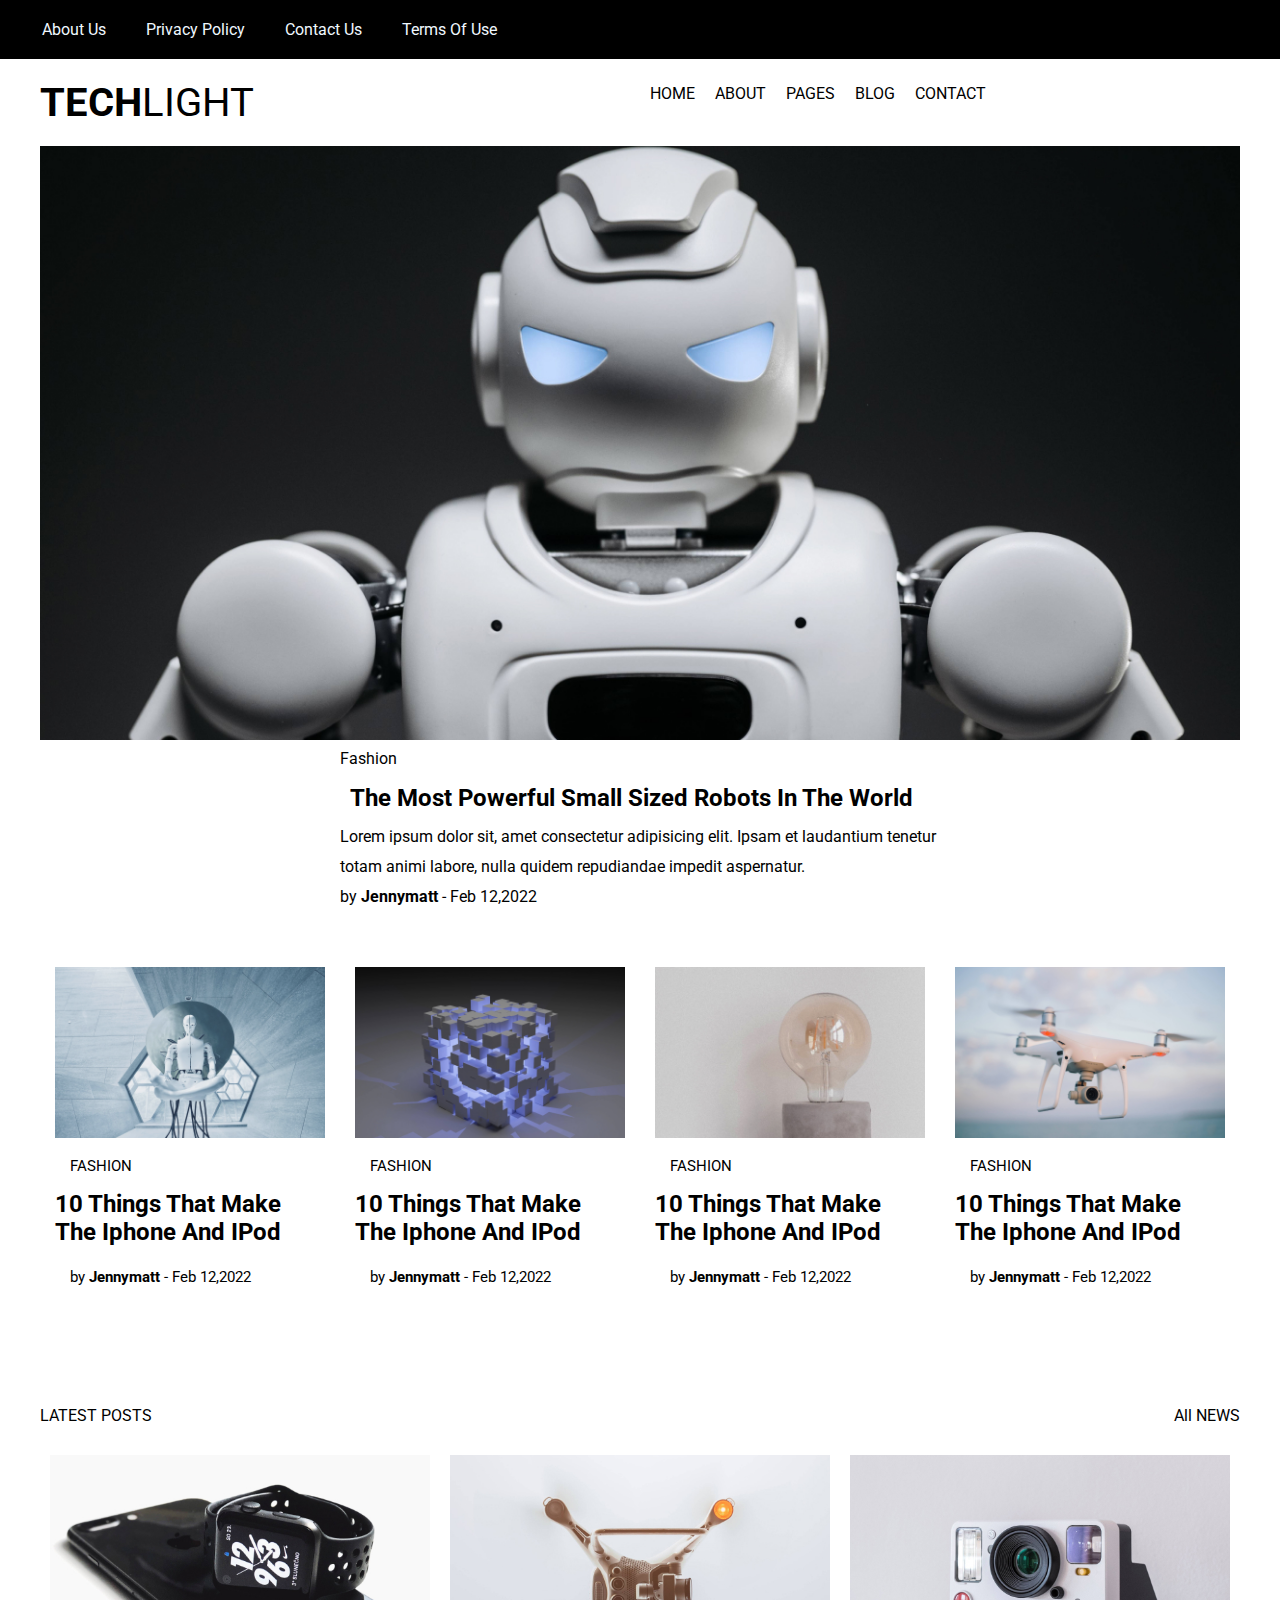
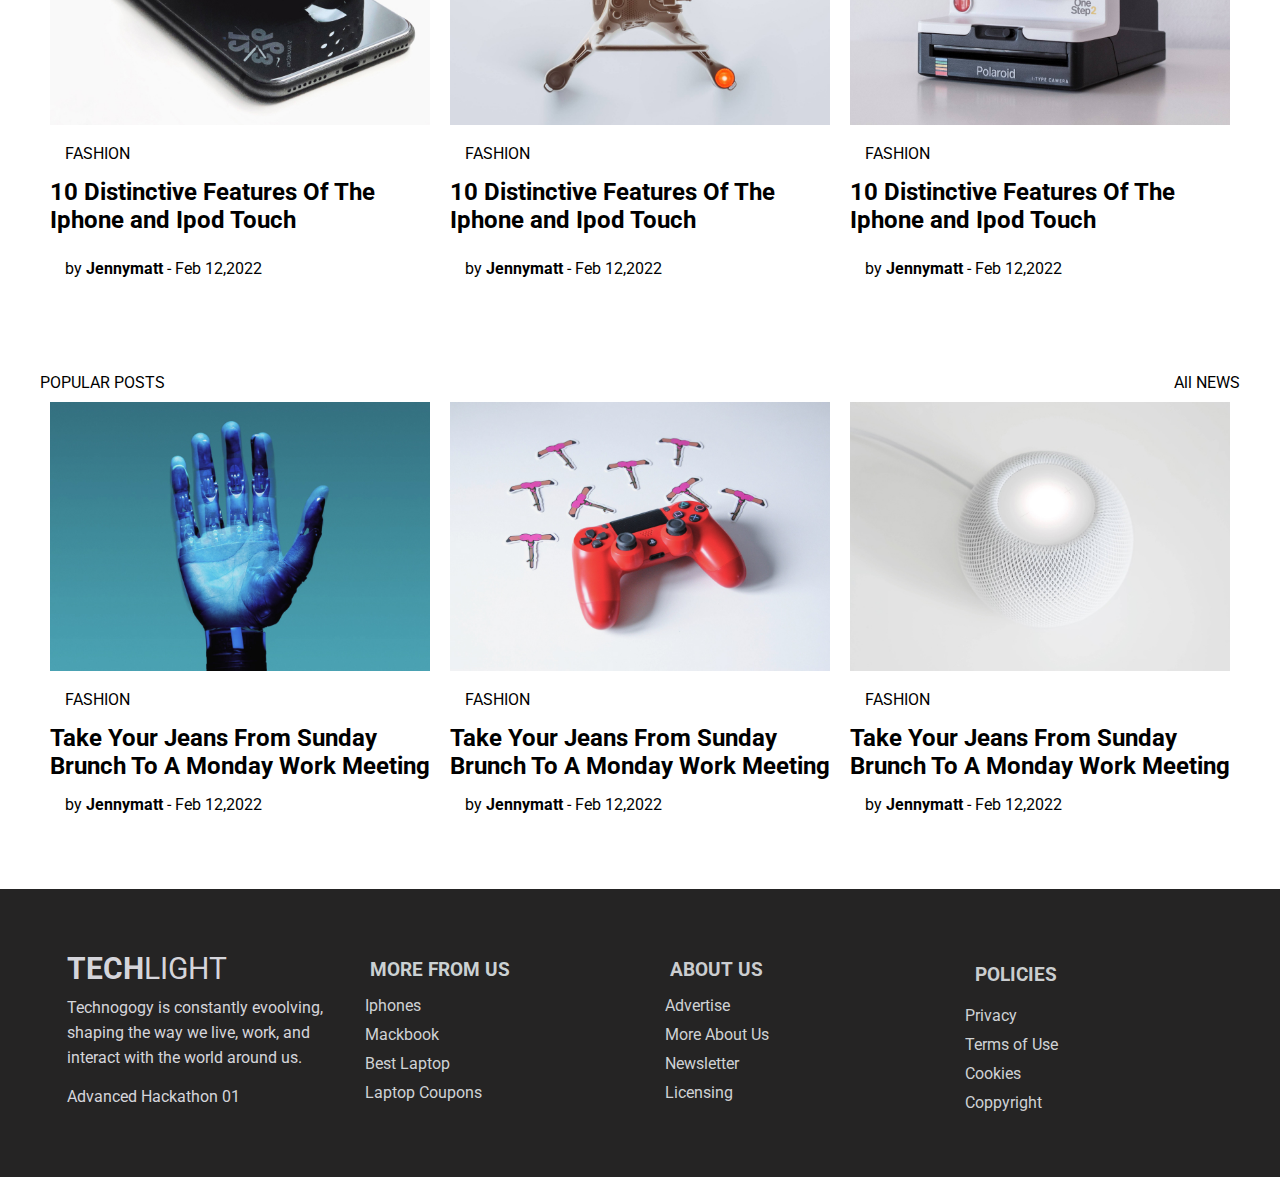
<file: HN_JV221024_BS_TranQuangLinh main/index.html>
<!DOCTYPE html>
<html lang="en">
<head>
    <meta charset="UTF-8">
    <meta name="viewport" content="width=device-width, initial-scale=1.0">
    <title>Document</title>
    <link rel="stylesheet" href="https://cdnjs.cloudflare.com/ajax/libs/font-awesome/6.4.0/css/all.min.css" integrity="sha512-iecdLmaskl7CVkqkXNQ/ZH/XLlvWZOJyj7Yy7tcenmpD1ypASozpmT/E0iPtmFIB46ZmdtAc9eNBvH0H/ZpiBw==" crossorigin="anonymous" referrerpolicy="no-referrer" />
    <link rel="stylesheet" href="style/style.css">
    <link 
            href="https://fonts.googleapis.com/css2?family=Poppins:ital,wght@0,600;0,700;1,600;1,700&family=Roboto:ital,wght@0,100;0,300;0,400;0,500;1,100;1,300;1,400;1,500&display=swap" 
            rel="stylesheet">
</head>
<body>
    <div class="header">
        <div class="top_header">
            <div class="container">
                <div class="top_header_flex">
                    <nav>
                        <ul>
                            <li>
                                <a href="#">About Us</a>
                            </li>
                            <li>
                                <a href="#">Privacy Policy</a>
                            </li>
                            <li>
                                <a href="#">Contact Us</a>
                            </li>
                            <li>
                                <a href="#">Terms Of Use</a>
                            </li>
                        </ul>
                    </nav>
                    <div class="social">
                        <ul>
                            <li>
                                <a href="#"><i class="fa-brands fa-facebook"></i></a>
                            </li>
                            <li>
                                <a href="#"><i class="fa-brands fa-twitter"></i></a>
                            </li>
                            <li>
                                <a href="#"><i class="fa-brands fa-pinterest"></i></a>
                            </li>
                            <li>
                                <a href="#"><i class="fa-brands fa-square-instagram"></i></a>
                            </li>
                            <li>
                                <a href="#"><i class="fa-brands fa-youtube"></i></a>
                            </li>
                        </ul>
                    </div>
                        
                </div>
                <!-- ****** -->
               
            </div>
        </div>
        <div class="bot_header">
        <div class="container">
            <div class="flex_wrapper">
                <div class="techlight">
                    <strong>TECH</strong><span>LIGHT</span>
                </div>
                <div class="right">
                    <div class="contact">
                        <ul>
                            <li>
                                <a href="#">HOME</a>
                            </li>
                            <li>
                                <a href="#">ABOUT</a>
                            </li>
                            <li>
                                <a href="#">PAGES</a>
                            </li>
                            <li>
                                <a href="#">BLOG</a>
                            </li>
                            <li>
                                <a href="#">CONTACT</a>
                            </li>
                        </ul>
                    </div>
                    <div class="profile">
                        <ul>
                            <li>
                                <a href="#"><i class="fa-solid fa-user"></i></a>
                            </li>
                            <li>
                                <a href="#"><i class="fa-solid fa-magnifying-glass"></i></a>
                            </li>
                            <li>
                                <a href="#"><i class="fa-solid fa-cart-shopping"></i></a>
                            </li>
                        </ul>
                    </div>
                </div>
            </div>
            
        </div>



        </div>
        </div>
        
    <!-- header end -->
    <main>
        <div class="top_main">
            <div class="container">
                <div class="top_main_flex">
                    <div class="img1">
                        <img src="images/slider-img1.jpg" alt="">
                    </div>
                    <div class="a1">
                        <p>Fashion</p>
                        <h2>The Most Powerful Small Sized Robots In The World</h2>
                        <p>Lorem ipsum dolor sit, amet consectetur adipisicing elit. Ipsam et laudantium tenetur totam animi labore, nulla quidem repudiandae impedit aspernatur.</p>
                         <p>by <strong>Jennymatt</strong> - Feb 12,2022</p>
                    </div>
                    
                    <ul>
                        <li></li>
                        <li></li>
                        <li></li>
                    </ul>
                </div>
            </div>
        </div>
        <div class="center_main">
            <div class="container">
                <div class="content">
                    <ul>
                    <li>
                        <a href="#">
                            <img src="images/postitem1.jpg" alt="">
                            <p>FASHION</p>
                            <H2>10 Things That Make The Iphone And IPod</H2>
                            <p>by <strong>Jennymatt</strong> - Feb 12,2022</p>
                        </a>
                    </li>
                    <li>
                        <a href="#">
                            <img src="images/postitem2.jpg" alt="">
                            <p>FASHION</p>
                            <H2>10 Things That Make The Iphone And IPod</H2>
                            <p>by <strong>Jennymatt</strong> - Feb 12,2022</p>
                        </a>
                    </li>
                    <li>
                        <a href="#">
                            <img src="images/postitem3.jpg" alt="">
                            <p>FASHION</p>
                            <H2>10 Things That Make The Iphone And IPod</H2>
                            <p>by <strong>Jennymatt</strong> - Feb 12,2022</p>
                        </a>
                    </li>
                    <li>
                        <a href="#">
                            <img src="images/postitem4.jpg" alt="">
                            <p>FASHION</p>
                            <H2>10 Things That Make The Iphone And IPod</H2>
                            <p>by <strong>Jennymatt</strong> - Feb 12,2022</p>
                        </a>
                    </li>
                    </ul>
                </div>
            </div>
        </div>
        <div class="latest_posts">
            <div class="container">
                <div class="flex_wrapper">
                <P>LATEST POSTS</P>
                 <div class="all_news">
            <!-- <P>ALL NEWS </P> -->
                <a href="#">All NEWS <i class="fa-solid fa-angle-right"></i></a>                
                 </div>
                </div>
            <ul>
                <li>
                    <a href="#">
                        <img src="images/item1.jpg" alt="">
                        <p>FASHION</p>
                        <H2>10 Distinctive Features Of The Iphone and Ipod Touch</H2>
                        <p>by <strong>Jennymatt</strong> - Feb 12,2022</p>
                    </a>
                </li>
                <li>
                    <a href="#">
                        <img src="images/item2.jpg" alt="">
                        <p>FASHION</p>
                        <H2>10 Distinctive Features Of The Iphone and Ipod Touch</H2>
                        <p>by <strong>Jennymatt</strong> - Feb 12,2022</p>
                    </a>
                </li>
                <li>
                    <a href="#">
                        <img src="images/item3.jpg" alt="">
                        <p>FASHION</p>
                        <H2>10 Distinctive Features Of The Iphone and Ipod Touch</H2>
                        <p>by <strong>Jennymatt</strong> - Feb 12,2022</p>
                    </a>
                </li>
            </ul>
        </div>
        </div>
            
        <div class="popular_posts">
            <div class="container">
                <div class="flex_wapper">
                    <P>POPULAR POSTS</P>
                    <div>
                         <a href="#">All NEWS <i class="fa-solid fa-angle-right"></i></a>                
                     </div>
                </div>
            <ul>
                <li>
                    <a href="#">
                        <img src="images/item4.jpg" alt="">
                        <p>FASHION</p>
                        <H2>Take Your Jeans From Sunday Brunch To A Monday Work Meeting</H2>
                        <p>by <strong>Jennymatt</strong> - Feb 12,2022</p>
                    </a>
                </li>
                <li>
                    <a href="#">
                        <img src="images/item5.jpg" alt="">
                        <p>FASHION</p>
                        <H2>Take Your Jeans From Sunday Brunch To A Monday Work Meeting</H2>
                        <p>by <strong>Jennymatt</strong> - Feb 12,2022</p>
                    </a>
                </li>
                <li>
                    <a href="#">
                        <img src="images/item6.jpg" alt="">
                        <p>FASHION</p>
                        <H2>Take Your Jeans From Sunday Brunch To A Monday Work Meeting</H2>
                        <p>by <strong>Jennymatt</strong> - Feb 12,2022</p>
                    </a>
                </li>
            </ul>
            </div>              
        </div>
            
    </main>
    <footer>
        <div class="footer_room">
            <div class="container">
                <div class="content">
                    <div class="techlight">
                        <p class="bold"><strong>TECH</strong>LIGHT</p>
                        <p>Technogogy is constantly evoolving, shaping the way we live, work, and interact with the world around us.</p>
                        <p>Advanced Hackathon 01</p>
                    </div>
                    <div class="more_from_us">
                        <h3>MORE FROM US</h3>
                        <ul>
                            <li>
                                <a href="#">Iphones</a>
                            </li>
                            <li>
                                <a href="#">Mackbook</a>
                            </li>
                            <li>
                                <a href="#">Best Laptop</a>
                            </li>
                            <li>
                                <a href="#">Laptop Coupons</a>
                            </li>
                        </ul>
                    </div>
                    <div class="about_us">
                        <h3>ABOUT US</h3>
                        <ul>
                            <li>
                                <a href="#">Advertise</a>
                            </li>
                            <li>
                                <a href="#">More About Us</a>
                            </li>
                            <li>
                                <a href="#">Newsletter</a>
                            </li>
                            <li>
                                <a href="#">Licensing</a>
                            </li>
                        </ul>
                    </div>
                    <div class="policies"><li>
                        <h3>POLICIES</h3>
                            <li>
                                <a href="#">Privacy</a>
                            </li>
                            <li>
                                <a href="#">Terms of Use</a>
                            </li>
                            <li>
                                <a href="#">Cookies</a>
                            </li>
                            <li>
                                <a href="#">Coppyright</a>
                            </li>
                    </div>
                </div>
                
            </div>
        </div>
    </footer>
        
</body>
</html>
</file>
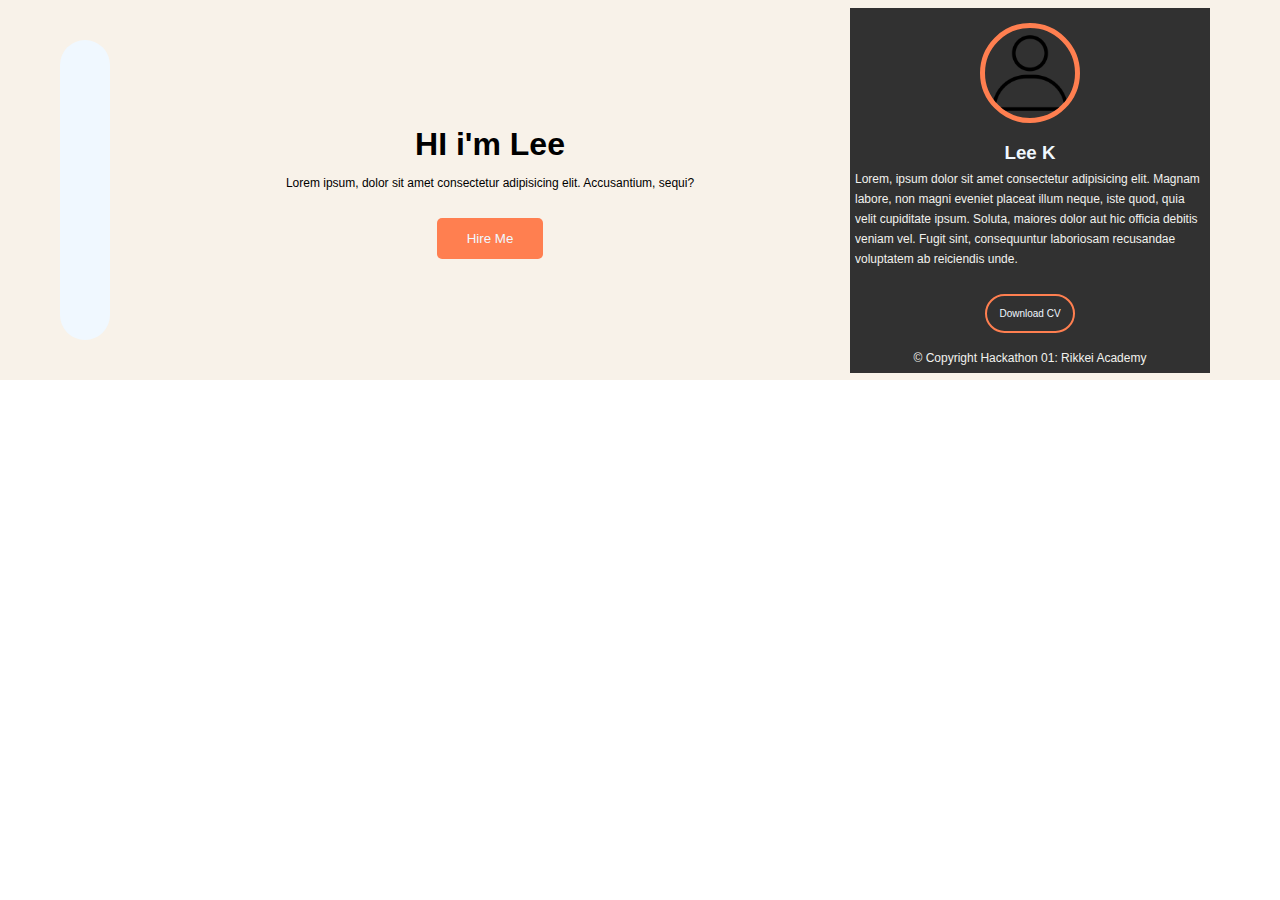
<file: HN_JV221024_BS_TranQuangLinh/index.html>
<!DOCTYPE html>
<html lang="en">
<head>
    <meta charset="UTF-8">
    <meta name="viewport" content="width=device-width, initial-scale=1.0">
    <link rel="stylesheet" href="https://cdnjs.cloudflare.com/ajax/libs/font-awesome/6.4.0/css/all.min.css" integrity="sha512-iecdLmaskl7CVkqkXNQ/ZH/XLlvWZOJyj7Yy7tcenmpD1ypASozpmT/E0iPtmFIB46ZmdtAc9eNBvH0H/ZpiBw==" crossorigin="anonymous" referrerpolicy="no-referrer" />
    <title>Document</title>
    <link rel="stylesheet" href="CSS/style.css">
</head>
<body>
    <div class="header">
        <div class="container">
            <div class="flex_wrap">
                <nav>
                    <ul>
                        <li>
                            <a href="#"><i class="fa-solid fa-house"></i></a>
                        </li>
                        <li>
                            <a href="#"><i class="fa-regular fa-address-book"></i></a>
                        </li>
                        <li>
                            <a href="#"><i class="fa-solid fa-graduation-cap"></i></a>
                        </li>
                        <li>
                            <a href="#"><i class="fa-solid fa-briefcase"></i></a>
                        </li>
                        <li>
                            <a href="#"><i class="fa-solid fa-book-open"></i></a>
                        </li>
                        <li>
                            <a href="#"><i class="fa-solid fa-phone"></i></a>
                        </li>
                    </ul>
                </nav>
                <div class="profile">
                    <div class="flex_wrapper">
                        <h1> HI i'm Lee</h1>
                    <p>Lorem ipsum, dolor sit amet consectetur adipisicing elit. Accusantium, sequi?</p>
                    <button>Hire Me</button>
                    </div>
                    
                </div>
                <div class="cv">
                    <div class="img">
                         <img src="images/3106773.png" />
                    </div>
                    <h3>Lee K</h3>
                    <p>Lorem, ipsum dolor sit amet consectetur adipisicing elit. Magnam labore, non magni eveniet placeat illum neque, iste quod, quia velit cupiditate ipsum. Soluta, maiores dolor aut hic officia debitis veniam vel. Fugit sint, consequuntur laboriosam recusandae voluptatem ab reiciendis unde.</p>
                    <ul>
                        <li>
                            <a href="#"><i class="fa-brands fa-facebook"></i></a>
                        </li>
                        <li>
                            <a href="#"><i class="fa-brands fa-instagram"></i></a>
                        </li>
                        <li>
                            <a href="#"><i class="fa-brands fa-twitter"></i></a>
                        </li>
                        <li>
                            <a href="#"><i class="fa-brands fa-youtube"></i></a>
                        </li>
                    </ul>
                    <button>Download CV</button>
                    <p class="copy">&copy Copyright Hackathon 01: Rikkei Academy</p>
                </div>
            </div>
           
        </div>
    </div>
    
</body>
</html>
</file>
<file: HN_JV221024_BS_TranQuangLinh main/style/style.css>
* {
    padding: 0px;
    margin: 0px;
    box-sizing: border-box;
    font-family: 'Roboto', sans-serif;
    list-style: none;
    text-decoration: none;
    
}
a {
    color: black;
}
.container {
    width: 1200px;
    margin: 0 auto;
}
.top_header {
    background-color: black;

}
.top_header_flex {
    display: flex;
    justify-content: space-between;
    padding: 20px;
    margin: 0px -38px;
}
.top_header_flex nav ul {
    display: flex;
}
.top_header_flex nav ul li{
    padding: 0px 20px;
}
.top_header_flex nav ul li a{
    color: aliceblue;
}

.top_header_flex .social ul {
    display: flex;
}
.top_header_flex .social ul li {
    padding: 0px 20px;
}
.top_header_flex .social ul li a {
    color: aliceblue;
}
.flex_wrapper {
    justify-content: space-between;
    display: flex;
    padding: 20px;
    margin: 0px -20px;
}
.flex_wrapper .techlight{
    font-size: 40px;
}

.bot_header .left {
    width: 50%;
}



.bot_header .right{
    width: 50%;
    display: flex;
    justify-content: space-between;
}
.bot_header .right .contact ul {
    display: flex;
}
.bot_header .right .contact ul li{
    padding: 5px 10px;

}
.bot_header .right .profile ul  {
    display: flex;
}
.bot_header .right .profile ul li {
    padding: 7px 0px 7px 20px;
}

.top_main_flex .img1 img{
    width: 100%;
}
.top_main_flex .a1 {
    justify-content: center;
    width: 50%;
    margin-left: 300px;
}
.top_main_flex .a1 h2{
    padding: 10px;
}
.top_main_flex .a1 p{
    line-height: 30px;
}

.top_main_flex .a1 ul{
    display: flex;
    background-color: black;
}
.top_main_flex .a1 ul li{
    background-color: antiquewhite;
    border-radius: 50%;
}

.center_main .content {
    margin-top: 40px;
}


.center_main .content ul {
    display: flex;
}
.center_main .content ul li{
    width: 25%;
    margin: 15px;
}
.center_main .content ul li h2{
    padding-bottom: 7px;
}
.center_main .content ul li p{
    font-size: 15px;
    padding: 15px
}

.center_main .content ul li img{
    width: 100%;
}
.latest_posts .flex_wrapper {
    justify-content: space-between;
    margin-top: 70px;
}
.latest_posts ul{
    display: flex;
}
.latest_posts ul li{
    padding: 10px;
}
.latest_posts ul li p{
    padding: 15px;
}
.latest_posts ul li h2{
    padding-bottom: 10px;
}
.latest_posts ul li img{
    width: 100%;
}
.popular_posts .flex_wapper {
    justify-content: space-between;
    display: flex;
    margin-top: 70px;
}
.popular_posts ul{
    display: flex;
}
.popular_posts ul li{
    padding: 10px;
}
.popular_posts ul li img{
    width: 100%;
}
.popular_posts ul li p{
    padding: 15px;
}
.popular_posts ul li h1{
    padding-bottom: 10px;
}


.footer_room {
    background-color: rgb(37, 36, 36);
    padding: 60px;
    margin-top: 50px;
}
.footer_room .content {
    display: flex;
}
.footer_room .content .techlight {
    width: 25%;
    color: rgb(213, 213, 219);
}
.footer_room .content .techlight .bold{
    font-size: 30px;
}
.footer_room .content .techlight p {
    padding: 7px;
    line-height: 25px;
}

.footer_room .content .about_us {
    width: 25%;
    color: rgb(203, 205, 208);

}
.footer_room .content .more_from_us {
    width: 25%;
    color: rgb(203, 209, 211);

}
.footer_room .content .policies {
    width: 25%;
    color: rgb(202, 205, 207);
}
.footer_room a {
    color: rgb(207, 210, 213);
}
.footer_room li {
    padding: 5px;
}
.footer_room h3 {
    padding: 10px;
}
.footer_room a:hover {
    color: rgb(246, 122, 122);
}

@media only screen and (max-width: 600px){
.top_header {
    display: none;
}
</file>
<file: HN_JV221024_BS_TranQuangLinh/CSS/style.css>
* {
    padding: 0;
    box-sizing: border-box;
    margin:auto 0px;
    font-family: Arial, Helvetica, sans-serif;
}
.header {
    background-color: rgb(248, 242, 233);
}
.flex_wrap {
    width: 100%;
    display: flex;
}
.container {
    width: 1200px;
    margin: 0 auto;
}
nav {
    width: 50px;
    margin: 40px 20px;
    background-color: aliceblue;
    height: 300px;
    border-radius: 70px;
    padding-top: 5px;
}
nav ul {
    text-align: center;
}


nav ul li {
    list-style: none;
    padding: 15px;
}
nav ul li a:hover {
    color: rgb(212, 79, 79);
}
ul li a {
    color: rgb(92, 89, 89);
}
p {
    font-size: 12px;
    line-height: 20px;
}
.profile {
    width: 60%;
    text-align: center;
    height: 100%;
}
.profile button{
    background-color: coral;
    border-radius: 5px;
    color: aliceblue;
    border: none;
    margin-top: 20px;
    padding: 13px 30px;
}
.flex_wrapper {
    justify-content: center;
}
.profile h1,p,button {
    padding: 5px;
}

.cv {
    width: 30%;
    background-color: rgb(49, 49, 49);
    color: aliceblue;
    text-align: center;

}
.cv img{
    width: 100px;
    border: 5px solid coral;
    border-radius: 50%;
    margin:15px 0px;
}
.cv p{
    color: rgb(242, 242, 238);
    text-align: start;
}

.cv ul{
    display: flex;
    justify-content: center;
    
}
.cv ul li {
    list-style: none;
    padding: 10px 5px;
}
.cv ul li a{
    color: rgb(199, 200, 202);
}
.cv ul li a:hover{
    color: coral;
}

.cv button {
    border: 2px solid coral;
    border-radius: 70px;
    background-color:rgb(49, 49, 49) ;
    color: aliceblue;
    font-size: 10px;
    padding: 12px;
    margin-bottom: 10px;
}
.cv button:hover {
    background-color: rgb(245, 112, 63);
}
.cv .copy {
    text-align: center;
}
</file>
